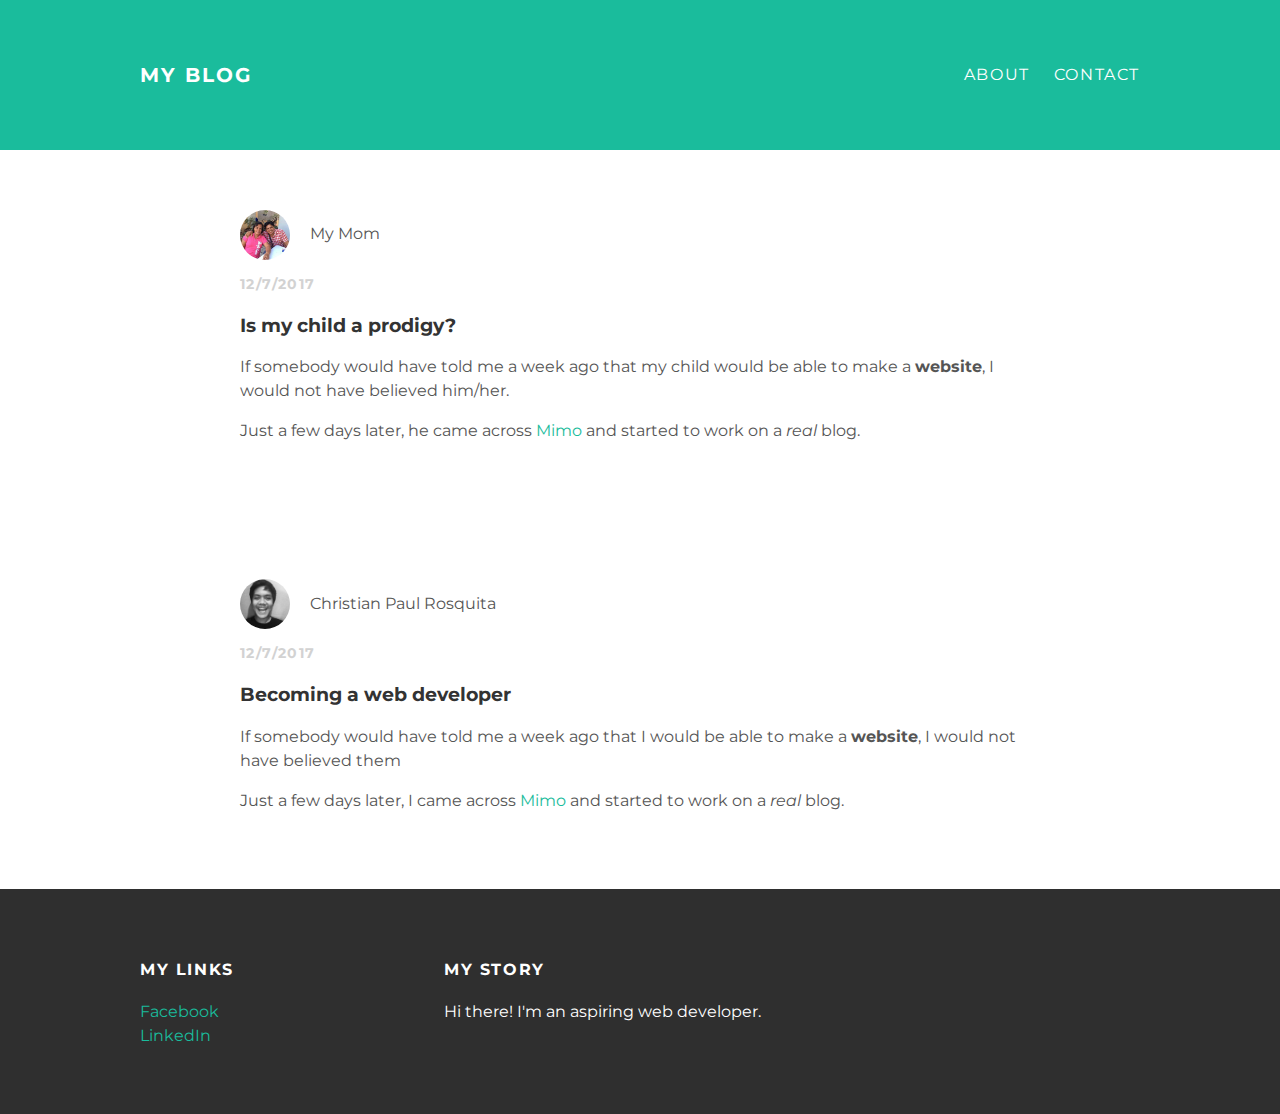
<file: index.html>
<!DOCTYPE html>
<!--
To change this license header, choose License Headers in Project Properties.
To change this template file, choose Tools | Templates
and open the template in the editor.
-->
<html>
    <head>
        <title>My blog</title>
        <meta charset="UTF-8">
        <meta name="viewport" content="width=device-width, initial-scale=1.0">
        <link rel="stylesheet" type="text/css" href="styles.css">
    </head>
    <body>
        <div id="header">
            <div class="container">
                <a id="header-title" href="index.html">My Blog</a>
                <ul id="header-nav">
                    <li><a href="about.html">About</a></li>
                    <li><a href="mailto:xianpaul20@gmail.com">Contact</a></li>
                </ul>
            </div>
        </div>
        <div id="content">
            <div class="container">
                <div class="post">
                    <div class="post-author">
                        <img src="mom.jpg">
                        <span>My Mom</span>
                    </div>
                    <p class="post-date">12/7/2017</p>
                    <h3 class="post-title">Is my child a prodigy?</h3>
                    <div class="post-content">
                        <p>If somebody would have told me a week ago that my child would be able to make a <strong>website</strong>, I would not have believed him/her.</p>
                        <p>Just a few days later, he came across <a href="https://getmimo.com/">Mimo</a> and started to work on a <em>real</em> blog.</p>
                    </div>
                </div>
            </div>
            <div class="container">
                <div class="post">
                    <div class="post-author">
                        <img src="me.jpg">
                        <span>Christian Paul Rosquita</span>
                    </div>
                    <p class="post-date">12/7/2017</p>
                    <h3 class="post-title">Becoming a web developer</h3>
                    <div class="post-content">
                        <p>If somebody would have told me a week ago that I would be able to make a <strong>website</strong>, I would not have believed them</p>
                        <p>Just a few days later, I came across <a href="https://getmimo.com/">Mimo</a> and started to work on a <em>real</em> blog.</p>
                    </div>
                </div>
            </div>
        </div>
        <div id="footer">
            <div class="container">
                <div class="column">
                    <h4>My Links</h4>
                    <p>
                        <a href="https://www.facebook.com/xianPaulrosquita">Facebook</a>
                        <br>
                        <a href="https://www.linkedin.com/in/christian-paul-rosquita-023b87124/">LinkedIn</a>
                    </p>
                </div>
                <div class="column">
                    <h4>My Story</h4>
                    <p>Hi there! I'm an aspiring web developer.</p>
                </div>
            </div>
        </div>
    </body>
</html>
</file>
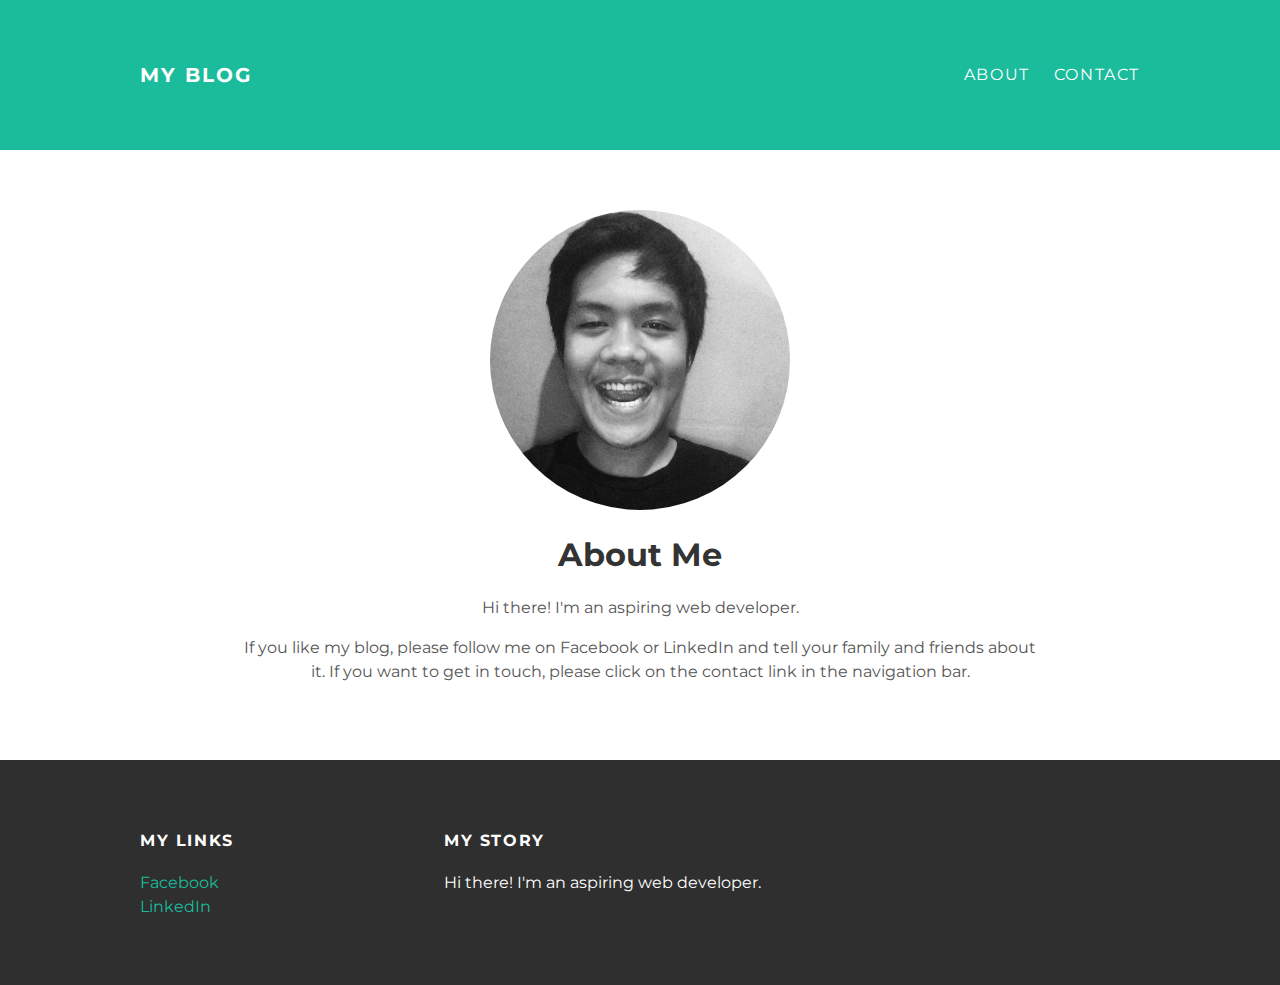
<file: about.html>
<!DOCTYPE html>
<!--
To change this license header, choose License Headers in Project Properties.
To change this template file, choose Tools | Templates
and open the template in the editor.
-->
<html>
    <head>
        <title>About</title>
        <meta charset="UTF-8">
        <meta name="viewport" content="width=device-width, initial-scale=1.0">
        <link rel="stylesheet" type="text/css" href="styles.css">
    </head>
    <body>
        <div id="header">
            <div class="container">
                <a id="header-title" href="index.html">My Blog</a>
                <ul id="header-nav">
                    <li><a href="about.html">About</a></li>
                    <li><a href="mailto:xianpaul20@gmail.com">Contact</a></li>
                </ul>
            </div>
        </div>
        <div id="content">
            <div class="container">
                <div class="about">
                    <div class="about-author">
                        <img src="me.jpg">                      
                    </div>
                    <h1 class="about-title">About Me</h1>
                    <div class="about-content">
                        <p>Hi there! I'm an aspiring web developer.</p>
                        <p>If you like my blog, please follow me on Facebook or LinkedIn and tell your family and friends
                        about it. If you want to get in touch, please click on the contact link in the navigation bar.</p>
                    </div>
                </div>
            </div>
        </div>
        <div id="footer">
            <div class="container">
                <div class="column">
                    <h4>My Links</h4>
                    <p>
                        <a href="https://www.facebook.com/xianPaulrosquita">Facebook</a>
                        <br>
                        <a href="https://www.linkedin.com/in/christian-paul-rosquita-023b87124/">LinkedIn</a>
                    </p>
                </div>
                <div class="column">
                    <h4>My Story</h4>
                    <p>Hi there! I'm an aspiring web developer.</p>
                </div>
            </div>
        </div>
    </body>
</html>
</file>
<file: styles.css>
/*
To change this license header, choose License Headers in Project Properties.
To change this template file, choose Tools | Templates
and open the template in the editor.
*/
/* 
    Created on : Dec 8, 2017, 11:19:08 AM
    Author     : ACER
*/
@import url(http://fonts.googleapis.com/css?family=Montserrat:400,700);

body {
    color: #555;
    margin: 0;
    font-family: 'Montserrat', san-serif;
}

#header{
    background-color: #1abc9c;
    height: 150px;
    line-height: 150px;
}

#header a{
    color: white;
    text-decoration: none;
    text-transform: uppercase;
    letter-spacing: 0.1em;
}

#header a:hover{
    color: #222;
}

#header-title{
    display: block;
    float: left;
    font-size: 20px;
    font-weight: bold;
}

#header-nav {
    display: block;
    float: right;
    margin-top: 0;
}

#header-nav li{
    display: inline;
    padding-left: 20px;
}

.container {
    max-width: 1000px;
    margin: 0 auto;
}

#footer {
    background-color: #2f2f2f;
    padding: 50px 0;
}

#footer h4 {
    color: white;
    text-transform: uppercase;
    letter-spacing: 0.1em;
}

#footer p {
    color: white;
}

.column {
    min-width: 300px;
    display: inline-block;
    vertical-align: top;
}

a {
    color: #1abc9c;
    text-decoration: none;
}

a:hover {
    color: #F6A623;
}

.post, .about {
    max-width: 800px;
    margin: 0 auto;
    padding: 60px 0;
}

.post-author img {
    width: 50px;
    height: 50px;
    vertical-align: middle;
}

.post-author span {
    margin-left: 16px;
}

.post-date {
    color: #D2D2D2;
    font-size: 14px;
    font-weight: bold;
    text-transform: uppercase;
    letter-spacing: 0.1em;
}

.post-container:nth-child(even){
    background-color: #f2f2f2;
}

h1, h2, h3, h4 {
    color: #333;
}

p {
    line-height: 1.5;
}

.about {
    text-align: center;
}

.post-author img, .about-author img {
    border-radius: 50%;
}

.about-author img{
    height: 300px;
    width: 300px;
}
</file>
